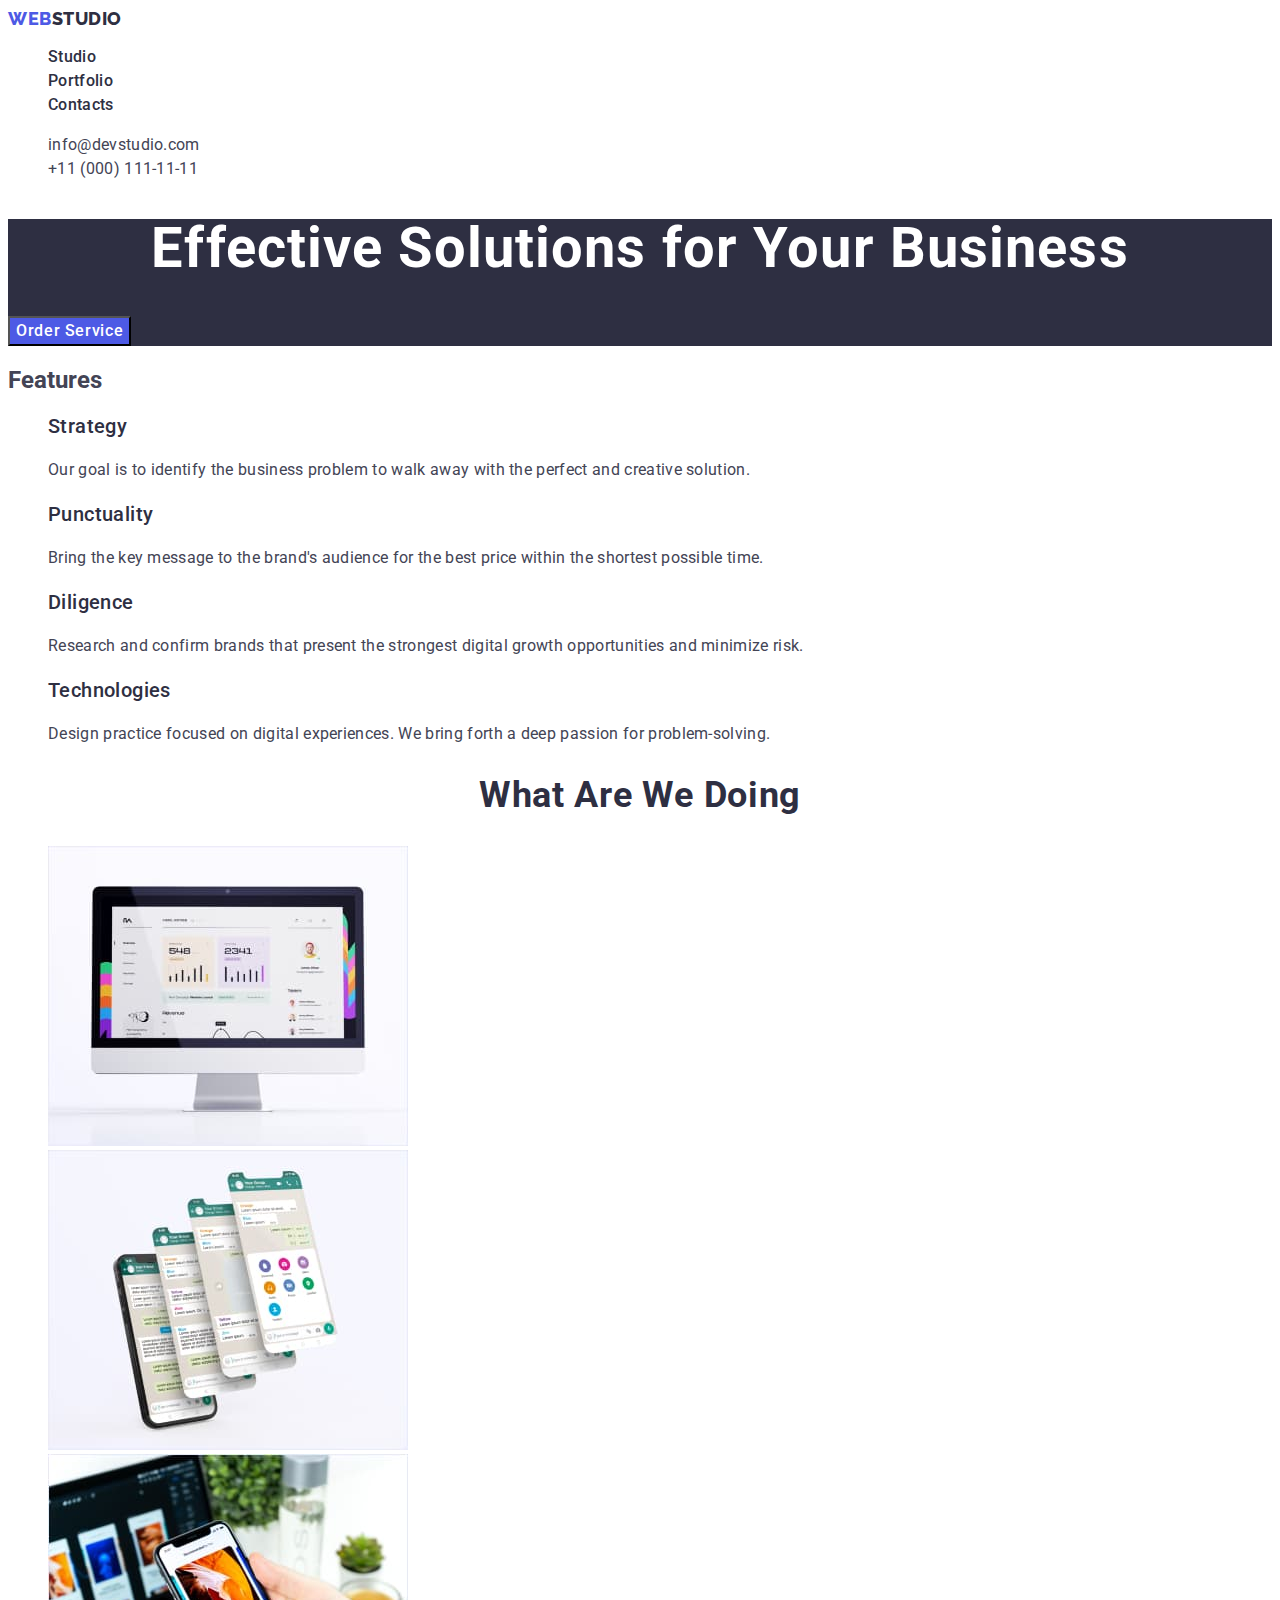
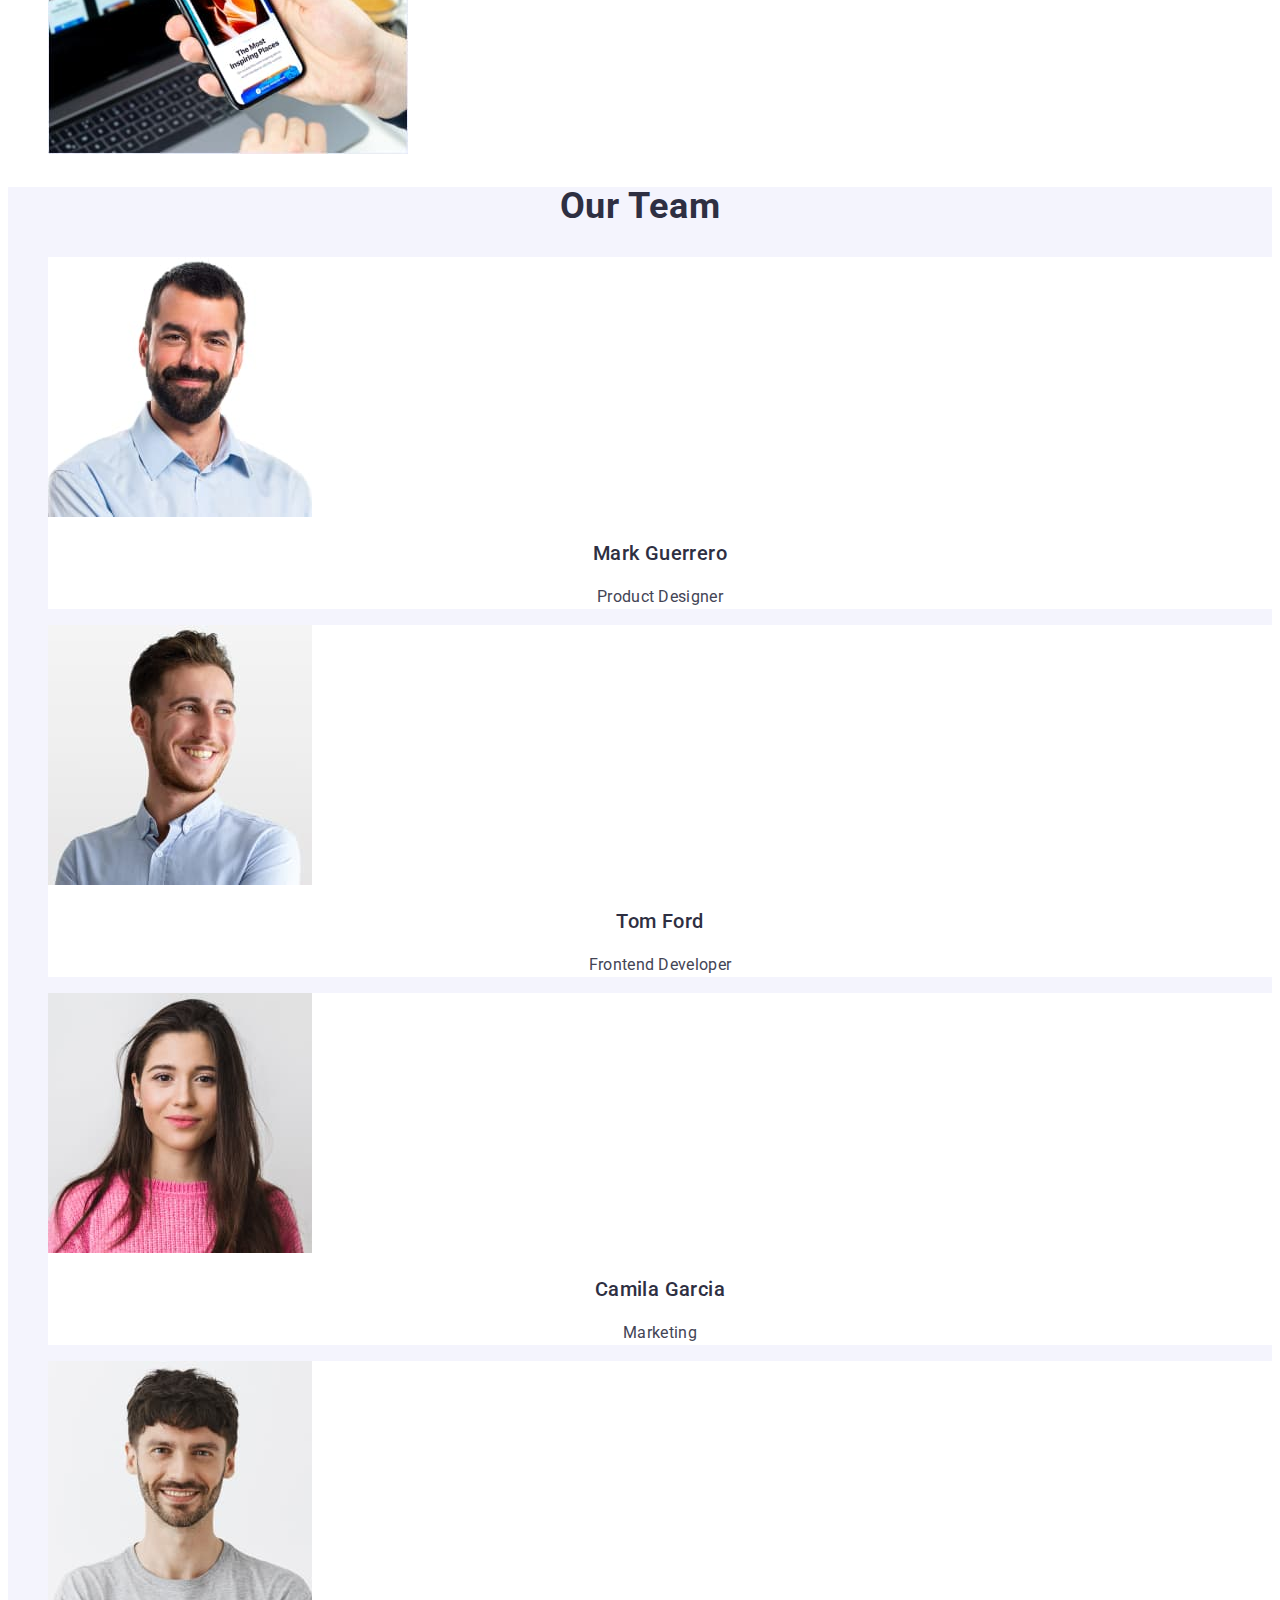
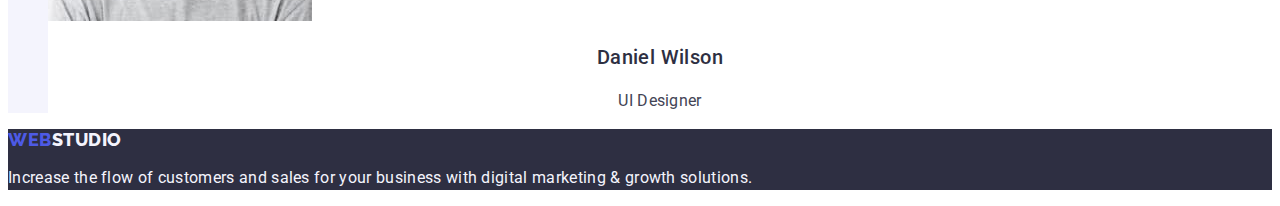
<file: index.html>
<!DOCTYPE html>
<html lang="en">
  <head>
    <meta charset="utf-8" />
    <meta name="desctiption" content="     " />
    <meta http-equiv="x-ua-compatible" content="ie=edge" />
    <link rel="preconnect" href="https://fonts.googleapis.com" />
    <link rel="preconnect" href="https://fonts.gstatic.com" crossorigin />
    <link
      href="https://fonts.googleapis.com/css2?family=Raleway:wght@800&family=Roboto:wght@400;500;700;900&display=swap"
      rel="stylesheet"
    />
    <link rel="stylesheet" href="./css/style.css" />
    <title>WebStudio</title>
  </head>

  <body>
    <!-- Header -->
    <header>
      <nav>
        <a class="logo link" href="./index.html">
          Web<span class="accent">Studio</span></a
        >
        <ul class="list">
          <li>
            <a class="nav-link link" href="./index.html">Studio</a>
          </li>
          <li>
            <a class="nav-link link" href="./portfolio.html">Portfolio</a>
          </li>
          <li>
            <a class="nav-link link" href="">Contacts</a>
          </li>
        </ul>
      </nav>
      <address class="contacts">
        <ul class="list">
          <li>
            <a class="contacts-item link" href="mailto:info@devstudio.com"
              >info@devstudio.com</a
            >
          </li>
          <li>
            <a class="contacts-item link" href="tel:+110001111111"
              >+11 (000) 111-11-11</a
            >
          </li>
        </ul>
      </address>
    </header>
    <main>
      <section class="first-section">
        <h1 class="first-section-title">
          Effective Solutions for Your Business
        </h1>
        <button class="first-section-button" type="button">
          Order Service
        </button>
      </section>
      <!-- Features -->
      <section class="second-section">
        <h2 class="second-section-title">Features</h2>
        <ul class="list">
          <li>
            <h3 class="features-title">Strategy</h3>
            <p class="features-text">
              Our goal is to identify the business problem to walk away with the
              perfect and creative solution.
            </p>
          </li>
          <li>
            <h3 class="features-title">Punctuality</h3>
            <p class="features-text">
              Bring the key message to the brand's audience for the best price
              within the shortest possible time.
            </p>
          </li>
          <li>
            <h3 class="features-title">Diligence</h3>
            <p class="features-text">
              Research and confirm brands that present the strongest digital
              growth opportunities and minimize risk.
            </p>
          </li>
          <li>
            <h3 class="features-title">Technologies</h3>
            <p class="features-text">
              Design practice focused on digital experiences. We bring forth a
              deep passion for problem-solving.
            </p>
          </li>
        </ul>
      </section>
      <!-- Images -->
      <section class="third-section">
        <h2 class="section-title">What are we doing</h2>
        <ul class="list">
          <li>
            <img
              class="third-section-image"
              src="./images/image-1.jpg"
              alt="computer-screen"
              width="360"
            />
          </li>
          <li>
            <img
              class="third-section-image"
              src="./images/image-2.jpg"
              alt="cellphone"
              width="360"
            />
          </li>
          <li>
            <img
              class="third-section-image"
              src="./images/image-3.jpg"
              alt="screen-cellphone"
              width="360"
            />
          </li>
        </ul>
      </section>
      <!-- Our team -->
      <section class="fourth-section">
        <h2 class="section-title">Our Team</h2>
        <ul class="list">
          <li class="list-item">
            <img
              class="our-team-image"
              src="./images/team-1.jpg"
              alt="Mark Guerrero"
              width="264"
            />

            <h3 class="our-team-title">Mark Guerrero</h3>
            <p class="our-team-text">Product Designer</p>
          </li>
          <li class="list-item">
            <img
              class="our-team-image"
              src="./images/team-2.jpg"
              alt="Tom Ford"
              width="264"
            />

            <h3 class="our-team-title">Tom Ford</h3>
            <p class="our-team-text">Frontend Developer</p>
          </li>
          <li class="list-item">
            <img
              class="our-team-image"
              src="./images/team-3.jpg"
              alt="Camila Garcia"
              width="264"
            />

            <h3 class="our-team-title">Camila Garcia</h3>
            <p class="our-team-text">Marketing</p>
          </li>
          <li class="list-item">
            <img
              class="our-team-image"
              src="./images/team-4.jpg"
              alt="Daniel Wilson"
              width="264"
            />

            <h3 class="our-team-title">Daniel Wilson</h3>
            <p class="our-team-text">UI Designer</p>
          </li>
        </ul>
      </section>
    </main>
    <!-- Footer -->
    <footer class="footer">
      <a class="logo link" href="./index.html">
        Web<span class="accent logo-footer">Studio</span></a
      >
      <p class="footer-text">
        Increase the flow of customers and sales for your business with digital
        marketing & growth solutions.
      </p>
    </footer>
  </body>
</html>
</file>
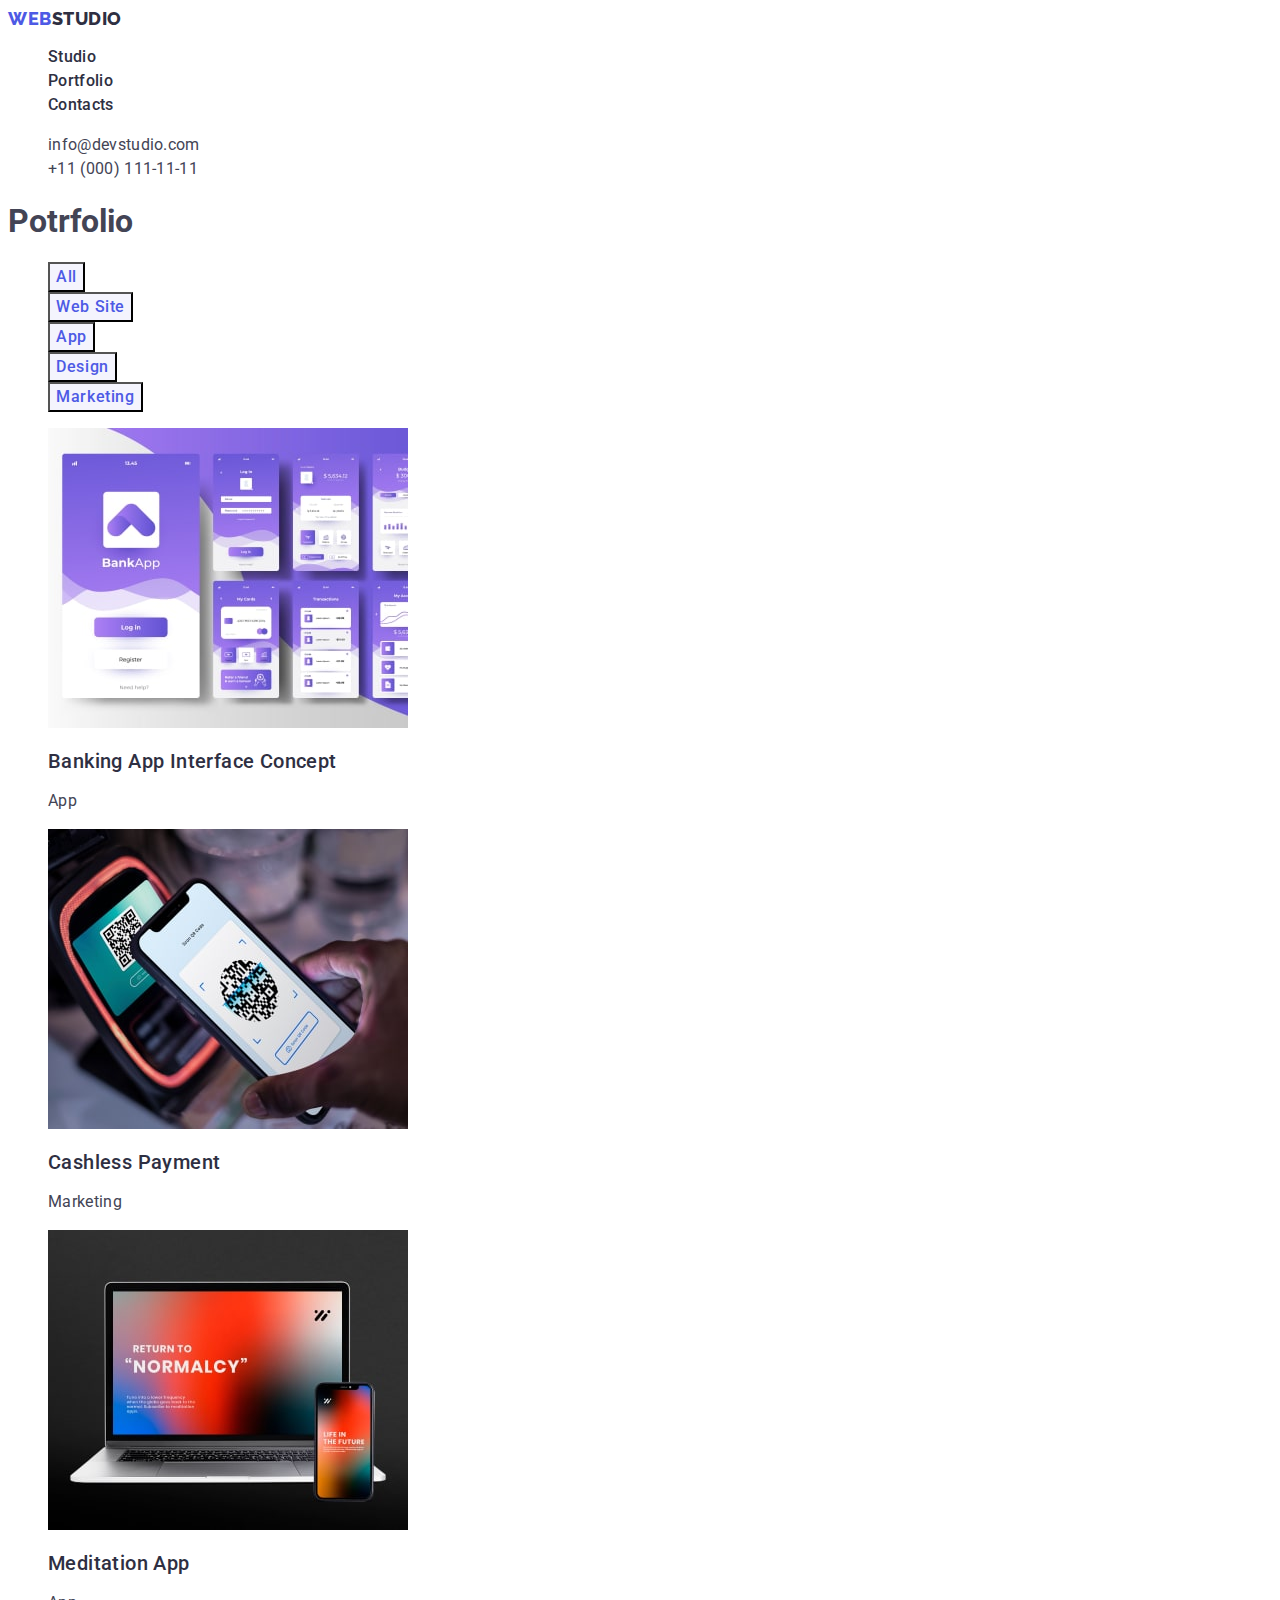
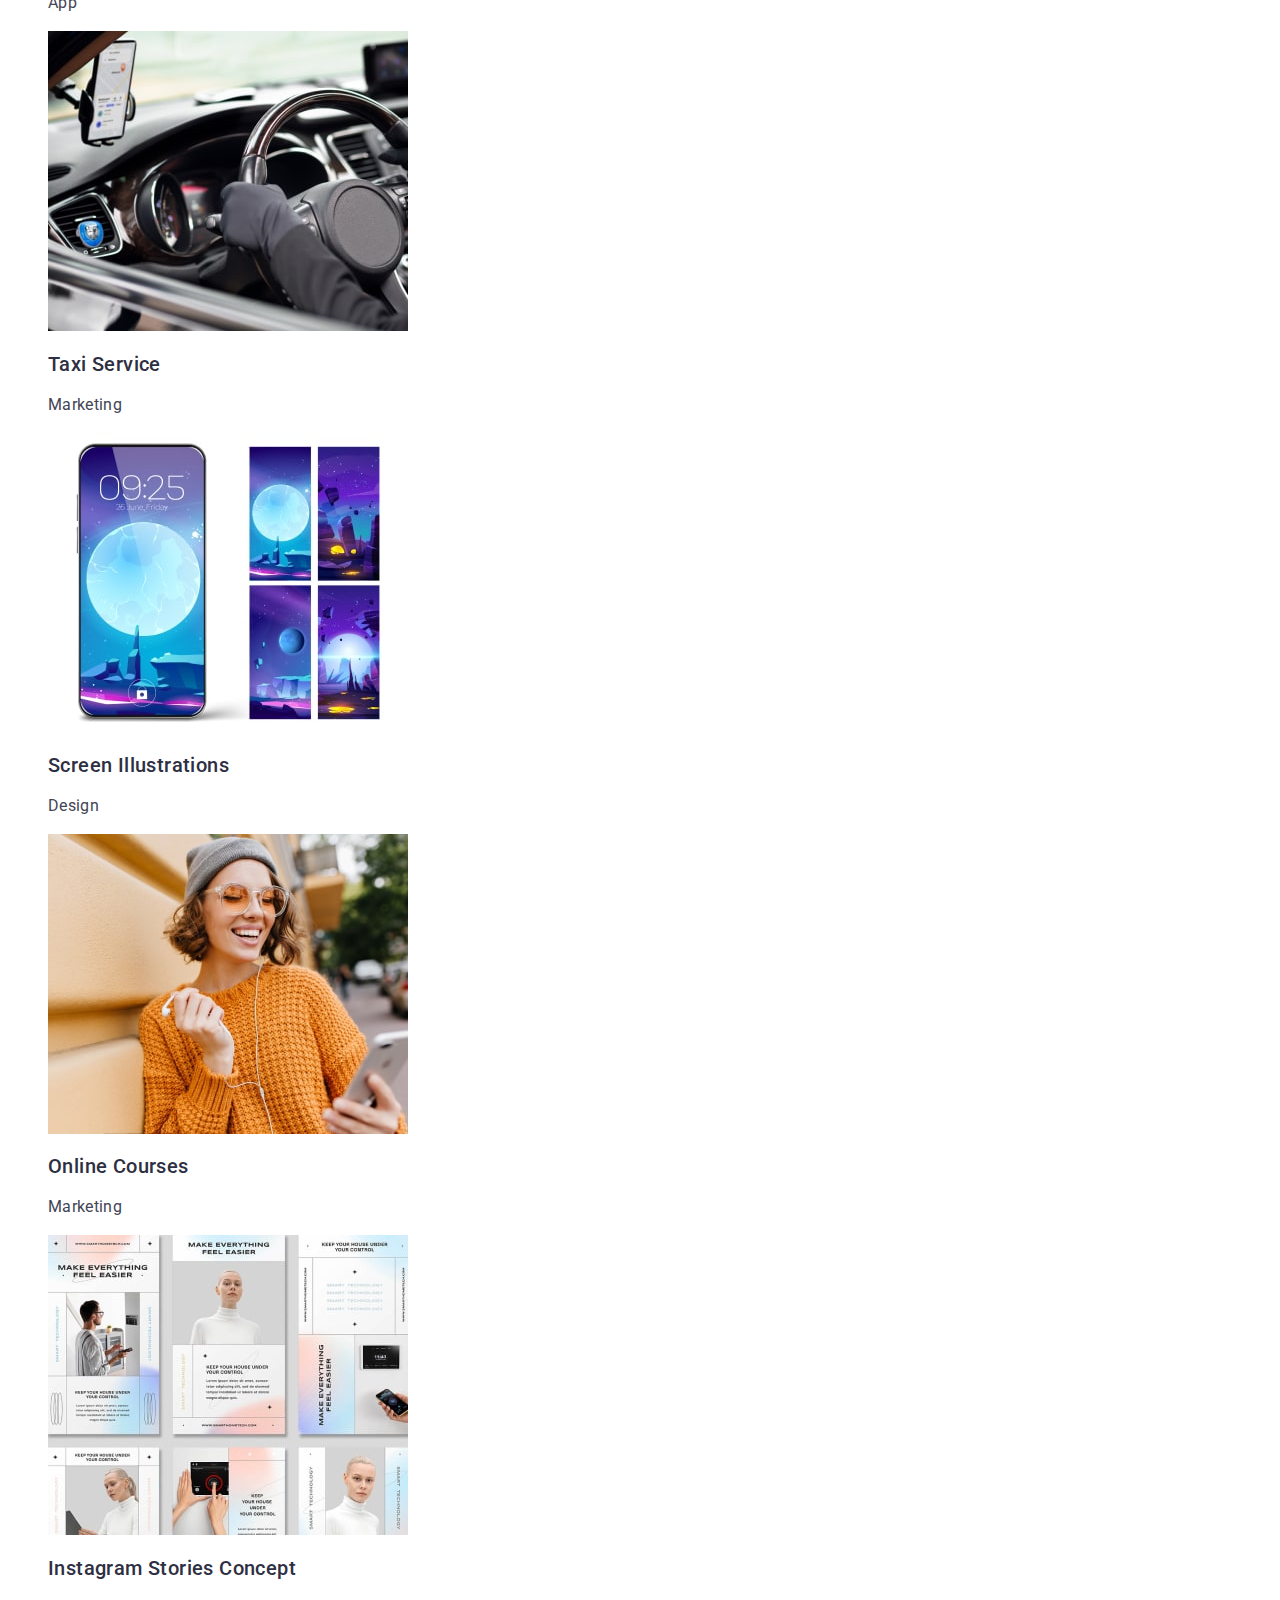
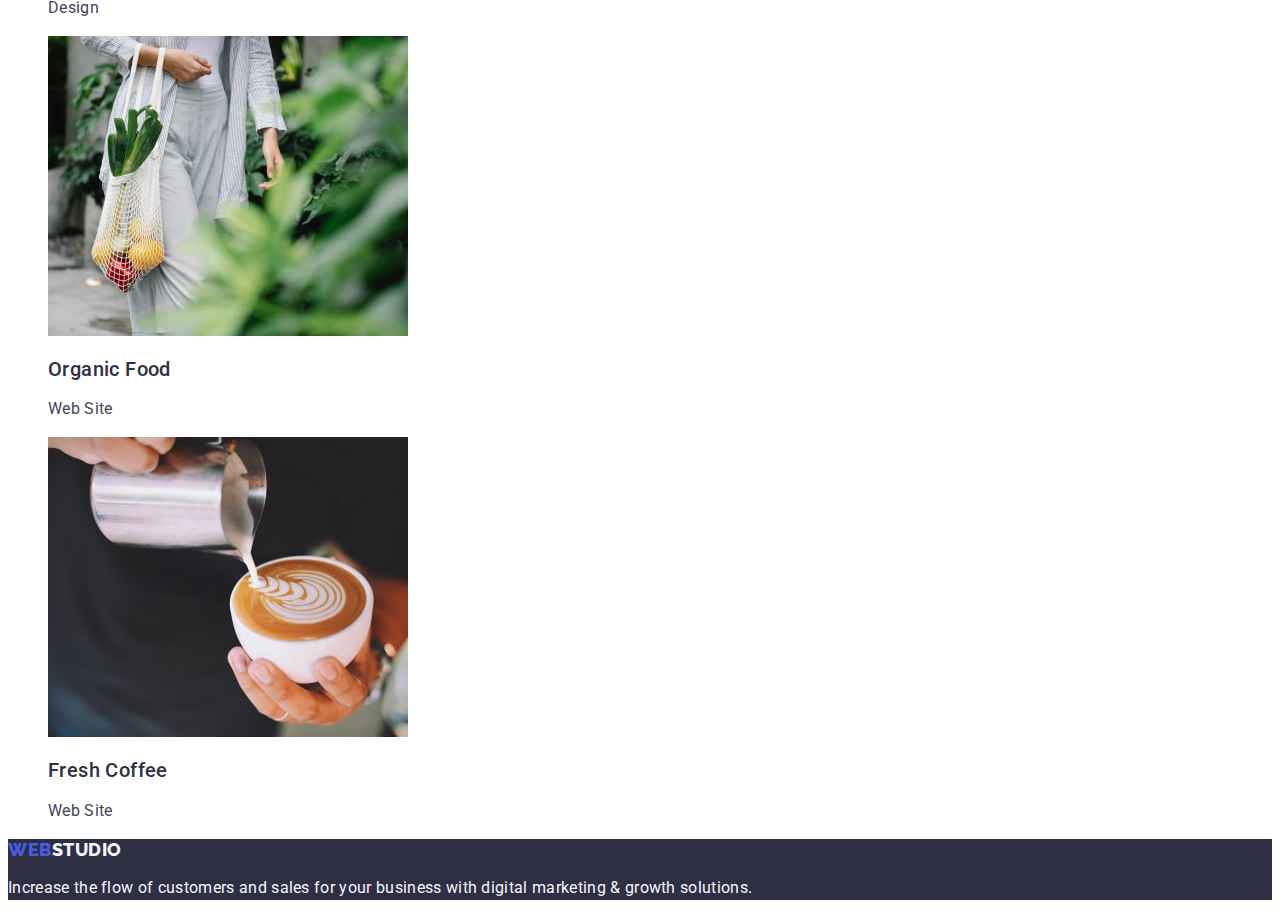
<file: portfolio.html>
<!DOCTYPE html>
<html lang="en">
  <head>
    <meta charset="UTF-8" />
    <meta http-equiv="X-UA-Compatible" content="IE=edge" />
    <meta name="viewport" content="width=device-width, initial-scale=1.0" />
    <link rel="preconnect" href="https://fonts.googleapis.com" />
    <link rel="preconnect" href="https://fonts.gstatic.com" crossorigin />
    <link
      href="https://fonts.googleapis.com/css2?family=Raleway:wght@800&family=Roboto:wght@400;500;700;900&display=swap"
      rel="stylesheet"
    />
    <link rel="stylesheet" href="./css/style.css" />
    <title>Portfolio</title>
  </head>
  <body>
    <header>
      <nav>
        <a class="logo link" href="./index.html">
          Web<span class="accent">Studio</span></a
        >
        <ul class="list">
          <li>
            <a class="nav-link link" href="./index.html">Studio</a>
          </li>
          <li>
            <a class="nav-link link" href="./portfolio.html">Portfolio</a>
          </li>
          <li>
            <a class="nav-link link" href="">Contacts</a>
          </li>
        </ul>
      </nav>
      <address class="contacts">
        <ul class="list">
          <li>
            <a class="contacts-item link" href="mailto:info@devstudio.com"
              >info@devstudio.com</a
            >
          </li>
          <li>
            <a class="contacts-item link" href="tel:+110001111111"
              >+11 (000) 111-11-11</a
            >
          </li>
        </ul>
      </address>
    </header>
    <main>
      <section class="portfolio-button">
        <h1>Potrfolio</h1>
        <ul class="list">
          <li>
            <button class="portfolio-button-item" type="button">All</button>
          </li>
          <li>
            <button class="portfolio-button-item" type="button">
              Web Site
            </button>
          </li>
          <li>
            <button class="portfolio-button-item" type="button">App</button>
          </li>
          <li>
            <button class="portfolio-button-item" type="button">Design</button>
          </li>
          <li>
            <button class="portfolio-button-item" type="button">
              Marketing
            </button>
          </li>
        </ul>

        <ul class="list">
          <li>
            <a class="link">
              <img
                class="portfolio-images-item"
                src="./images/portfolio-1.jpg"
                alt="banling App"
                width="360"
              />
              <h2 class="portfolio-images-title">
                Banking App Interface Concept
              </h2>
              <p class="portfolio-images-text">App</p></a
            >
          </li>
          <li>
            <a class="link"
              ><img
                class="portfolio-images-item"
                src="./images/portfolio-2.jpg"
                alt="cellphone"
                width="360"
              />
              <h2 class="portfolio-images-title">Cashless Payment</h2>
              <p class="portfolio-images-text">Marketing</p></a
            >
          </li>
          <li>
            <a class="link"
              ><img
                class="portfolio-images-item"
                src="./images/portfolio-3.jpg"
                alt="conputer"
                width="360"
              />
              <h2 class="portfolio-images-title">Meditation App</h2>
              <p class="portfolio-images-text">App</p></a
            >
          </li>
          <li>
            <a class="link"
              ><img
                class="portfolio-images-item"
                src="./images/portfolio-4.jpg"
                alt="car helm"
                width="360"
              />
              <h2 class="portfolio-images-title">Taxi Service</h2>
              <p class="portfolio-images-text">Marketing</p></a
            >
          </li>
          <li>
            <a class="link"
              ><img
                class="portfolio-images-item"
                src="./images/portfolio-5.jpg"
                alt="cellphone"
                width="360"
              />
              <h2 class="portfolio-images-title">Screen Illustrations</h2>
              <p class="portfolio-images-text">Design</p></a
            >
          </li>
          <li>
            <a class="link"
              ><img
                class="portfolio-images-item"
                src="./images/portfolio-6.jpg"
                alt="woman"
                width="360"
              />
              <h2 class="portfolio-images-title">Online Courses</h2>
              <p class="portfolio-images-text">Marketing</p></a
            >
          </li>
          <li>
            <a class="link"
              ><img
                class="portfolio-images-item"
                src="./images/portfolio-7.jpg"
                alt="instagrame pictures"
                width="360"
              />
              <h2 class="portfolio-images-title">Instagram Stories Concept</h2>
              <p class="portfolio-images-text">Design</p></a
            >
          </li>
          <li>
            <a class="link"
              ><img
                class="portfolio-images-item"
                src="./images/portfolio-8.jpg"
                alt="food"
                width="360"
              />
              <h2 class="portfolio-images-title">Organic Food</h2>
              <p class="portfolio-images-text">Web Site</p></a
            >
          </li>
          <li>
            <a class="link"
              ><img
                class="portfolio-images-item"
                src="./images/portfolio-9.jpg"
                alt="coffee"
                width="360"
              />
              <h2 class="portfolio-images-title">Fresh Coffee</h2>
              <p class="portfolio-images-text">Web Site</p></a
            >
          </li>
        </ul>
      </section>
    </main>

    <footer class="footer">
      <a class="logo link" href="./index.html">
        Web<span class="accent studio-footer">Studio</span></a>
      <p class="footer-text">
        Increase the flow of customers and sales for your business with digital
        marketing & growth solutions.
      </p>
    </footer>
  </body>
</html>
</file>
<file: css/style.css>
body {
  font-family: "Roboto", sans-serif;
  color: var(--body-color);
  background-color: #ffffff;
}
.list {
  list-style: none;
}
:root {
  --brand-color: #4d5ae5;
  --first-section-color: #2e2f42;
  --body-color: #434455;
  --studio-color-footer: #f4f4fd;
}
.logo {
  font-family: "Raleway", sans-serif;
  font-weight: 800;
  font-size: 18px;
  line-height: 1.17;
  letter-spacing: 0.03em;
  text-transform: uppercase;
  color: var(--brand-color);
}
.link {
  text-decoration: none;
}
.accent {
  color: var(--first-section-color);
}
.logo-footer {
  color: #f4f4fd;
}
.nav-link {
  font-weight: 500;
  font-size: 16px;
  line-height: 1.5;
  letter-spacing: 0.02em;
  color: var(--first-section-color);
  text-decoration: none;
}

.nav-link:hover,
.nav-link:focus {
  color: #404bbf;
}
address {
  font-style: normal;
}
.contacts-item {
  font-size: 16px;
  line-height: 1.5;
  letter-spacing: 0.02em;
  color: var(--body-color);
}
.contacts-item:hover,
.contacts-item:focus {
  color: #404bbf;
}

.first-section {
  background-color: var(--first-section-color);
}
.first-section-title {
  color: #ffffff;
  text-align: center;
  font-size: 56px;
  font-weight: 700;
  letter-spacing: 0.02em;
  line-height: 1.07;
}
.first-section-button {
  font-family: "Roboto", sans-serif;
  background-color: #4d5ae5;
  color: #ffffff;
  text-align: center;
  font-size: 16px;
  font-weight: 500;
  letter-spacing: 0.04em;
  line-height: 1.5;
  cursor: pointer;
}
.first-section-button:hover,
.first-section-button:focus,
.first-section-button:active {
  background-color: #404bbf;
}

.features-title {
  font-size: 20px;
  font-weight: 500;
  line-height: 1.2;
  letter-spacing: 0.02em;
  color: var(--first-section-color);
}
.features-text {
  font-size: 16px;
  line-height: 1.5;
  letter-spacing: 0.02em;
  color: #434455;
}
.section-title {
  font-size: 36px;
  font-weight: 700;
  line-height: 1.11;
  letter-spacing: 0.02em;
  text-transform: capitalize;
  text-align: center;
  color: var(--first-section-color);
}
.fourth-section {
  background-color: #f4f4fd;
}

.list-item {
  background-color: #ffffff;
}
.our-team-title {
  font-size: 20px;
  font-weight: 500;
  line-height: 1.2;
  letter-spacing: 0.02em;
  text-align: center;
  color: var(--first-section-color);
}
.our-team-text {
  font-size: 16px;
  line-height: 1.5;
  letter-spacing: 0.02em;
  text-align: center;
  color: var(--body-color);
}
.footer {
  background-color: var(--first-section-color);
}
.footer-text {
  font-size: 16px;
  line-height: 1.5;
  letter-spacing: 0.02em;
  color: #f4f4fd;
}

.portfolio-button-item {
  font-size: 16px;
  font-family: Roboto, sans-serif;
  font-weight: 500;
  line-height: 1.5;
  letter-spacing: 0.04em;
  cursor: pointer;
  text-align: center;
  background-color: #f4f4fd;
  color: var(--brand-color);
}
.portfolio-button-item:hover,
.portfolio-button-item:focus,
.portfolio-button-item:active {
  background-color: #404bbf;
  color: #ffffff;
}
.portfolio-images-title {
  font-size: 20px;
  font-weight: 500;
  line-height: 1.2;
  letter-spacing: 0.02em;
  color: var(--first-section-color);
}
.portfolio-images-text {
  font-size: 16px;
  line-height: 1.5;
  letter-spacing: 0.02em;
  color: var(--body-color);
}
.studio-footer {
  color: var(--studio-color-footer);
}
</file>
